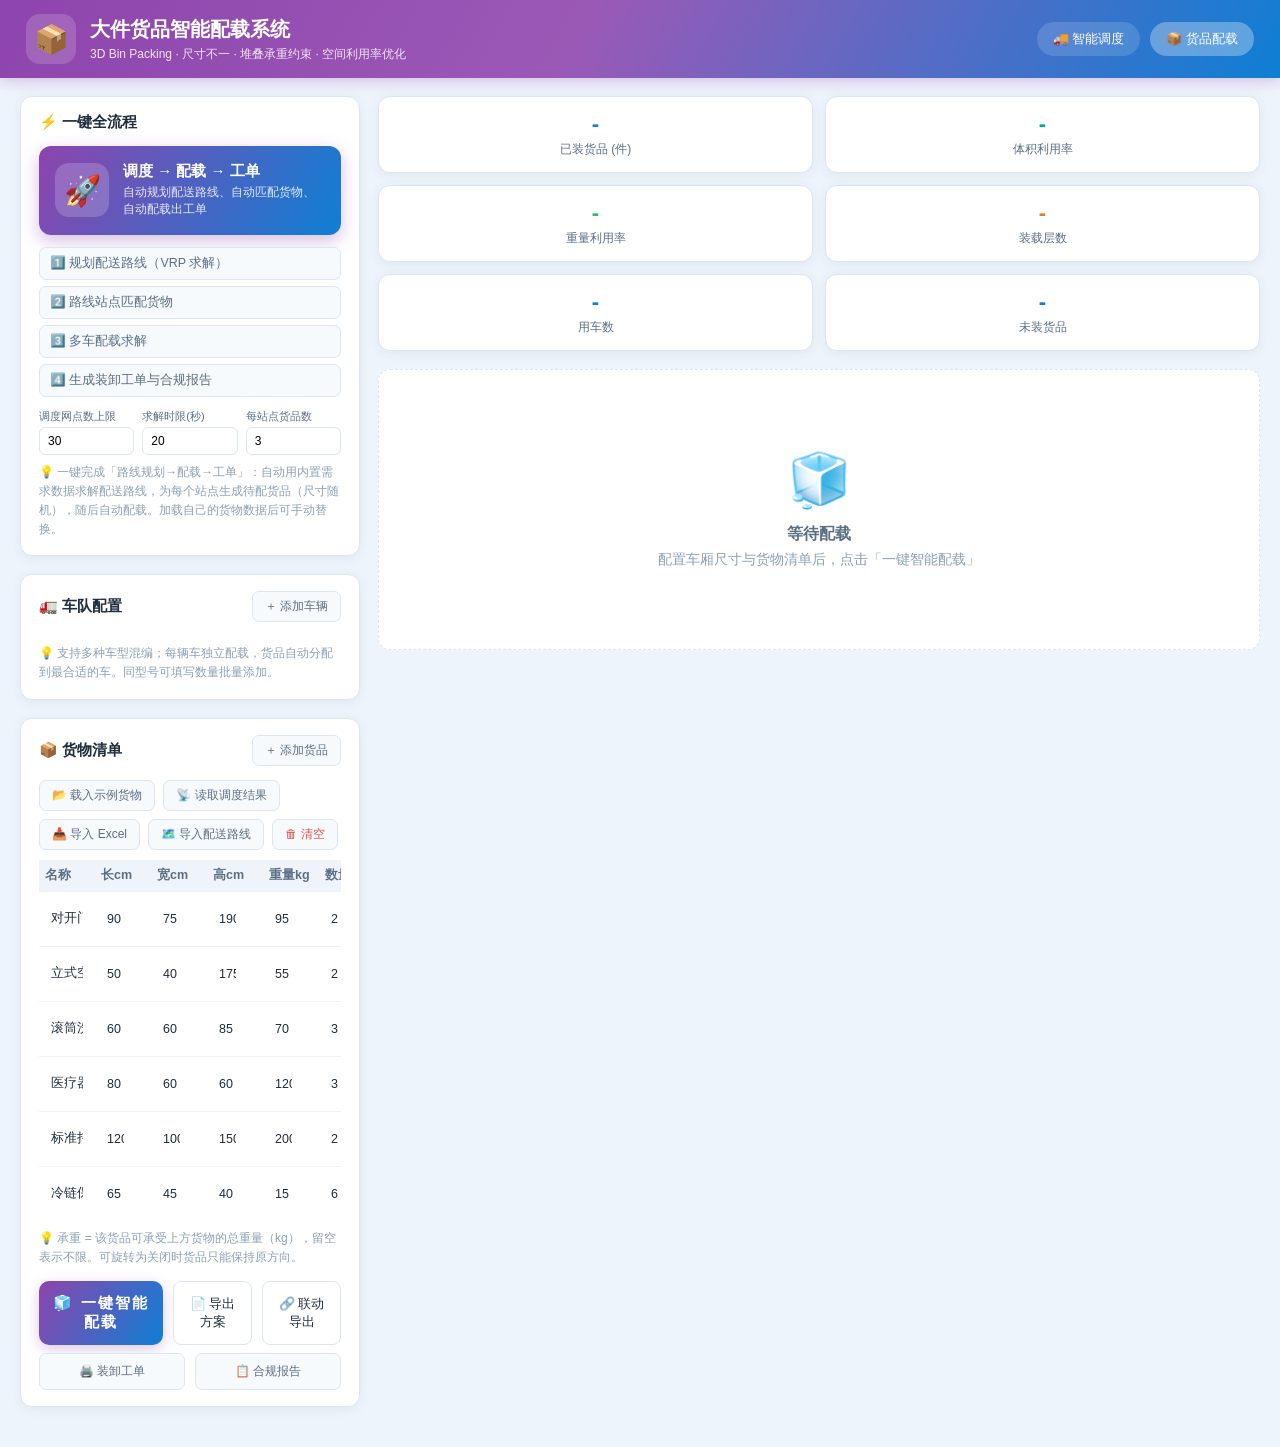
<file: cold_chain_scheduler/static/packing.html>
<!DOCTYPE html>
<html lang="zh-CN">
<head>
<meta charset="UTF-8">
<meta name="viewport" content="width=device-width, initial-scale=1.0">
<title>📦 大件货品智能配载系统</title>
<style>
:root {
  --bg: #eef4fb; --panel: #fff; --panel2: #f7fafd; --border: #dbe6f2;
  --text: #1f2d3d; --text2: #5b6f84; --text3: #8ba0b5;
  --primary: #0e7fd4; --primary2: #0b6ab0; --primary-soft: #e3f1fc;
  --accent: #00a8a8; --warn: #e6a23c; --danger: #d9534f; --ok: #2eb872;
  --radius: 12px; --shadow: 0 2px 12px rgba(24,60,100,.07);
}
* { box-sizing: border-box; margin: 0; padding: 0; }
body {
  font-family: "Segoe UI", "Microsoft YaHei", "PingFang SC", sans-serif;
  background: var(--bg); color: var(--text); font-size: 14px;
}
.topbar {
  background: linear-gradient(120deg, #8e44ad, #9b59b6 45%, #0e7fd4);
  color: #fff; padding: 14px 26px; display: flex; justify-content: space-between;
  align-items: center; box-shadow: 0 3px 14px rgba(142,68,173,.3);
  position: sticky; top: 0; z-index: 50;
}
.brand { display: flex; align-items: center; gap: 14px; }
.brand-icon {
  font-size: 28px; background: rgba(255,255,255,.16); width: 50px; height: 50px;
  border-radius: 14px; display: flex; align-items: center; justify-content: center;
}
.brand h1 { font-size: 20px; font-weight: 700; }
.brand p { font-size: 12px; opacity: .85; margin-top: 3px; }
.topbar-right { display: flex; gap: 10px; }
.nav-btn {
  background: rgba(255,255,255,.14); color: #fff; border: none;
  padding: 8px 16px; border-radius: 20px; font-size: 13px; cursor: pointer;
}
.nav-btn:hover { background: rgba(255,255,255,.25); }
.layout { display: grid; grid-template-columns: 400px 1fr; gap: 18px; padding: 18px 20px 40px; max-width: 1760px; margin: 0 auto; align-items: start; }
.sidebar { display: flex; flex-direction: column; gap: 18px; position: sticky; top: 92px; }
.content { display: flex; flex-direction: column; gap: 18px; min-width: 0; }
.card { background: var(--panel); border: 1px solid var(--border); border-radius: var(--radius); box-shadow: var(--shadow); padding: 16px 18px; }
.card-head { display: flex; justify-content: space-between; align-items: center; margin-bottom: 14px; }
.card-head h2 { font-size: 15px; font-weight: 700; }
.kpi-row { display: grid; grid-template-columns: repeat(4, 1fr); gap: 12px; }
.kpi-card { background: var(--panel); border: 1px solid var(--border); border-radius: var(--radius); box-shadow: var(--shadow); padding: 14px 12px; text-align: center; }
.kpi-num { font-size: 22px; font-weight: 800; color: var(--primary); }
.kpi-card:nth-child(2) .kpi-num { color: var(--accent); }
.kpi-card:nth-child(3) .kpi-num { color: var(--ok); }
.kpi-card:nth-child(4) .kpi-num { color: #e67e22; }
.kpi-label { font-size: 12px; color: var(--text2); margin-top: 4px; }
.param-grid { display: grid; grid-template-columns: 1fr 1fr; gap: 10px; }
.param-grid label { display: flex; flex-direction: column; gap: 4px; font-size: 12px; color: var(--text2); }
.param-grid input, .param-grid select {
  border: 1px solid var(--border); border-radius: 8px; padding: 8px 10px;
  font-size: 13px; color: var(--text); background: var(--panel2); outline: none; width: 100%;
}
.param-grid input:focus, .param-grid select:focus { border-color: var(--primary); box-shadow: 0 0 0 3px var(--primary-soft); }
.btn-primary {
  width: 100%; padding: 13px; border: none; border-radius: 10px;
  background: linear-gradient(120deg, #8e44ad, #0e7fd4); color: #fff;
  font-size: 15px; font-weight: 700; letter-spacing: 2px; cursor: pointer;
  box-shadow: 0 4px 14px rgba(142,68,173,.3); transition: .2s;
}
.btn-primary:hover { transform: translateY(-1px); }
.btn { border: 1px solid var(--border); background: var(--panel); border-radius: 8px; padding: 8px 14px; font-size: 13px; cursor: pointer; color: var(--text); }
.btn:hover { border-color: var(--primary); color: var(--primary); }
.btn-mini {
  padding: 6px 12px; font-size: 12px; border: 1px solid var(--border);
  border-radius: 7px; background: var(--panel2); cursor: pointer; color: var(--text2);
}
.btn-mini:hover { border-color: var(--primary); color: var(--primary); }
.btn-danger { border-color: #f0c4c2; color: var(--danger); }
.btn-danger:hover { background: #fdecea; }
/* 货物表格 */
.items-toolbar { display: flex; gap: 8px; margin-bottom: 10px; flex-wrap: wrap; }
table.items-table { width: 100%; border-collapse: collapse; font-size: 12.5px; }
.items-table th { text-align: left; padding: 7px 6px; background: #eef4fa; color: var(--text2); font-weight: 600; white-space: nowrap; }
.items-table td { padding: 6px; border-top: 1px solid #eef2f7; }
.items-table input {
  width: 100%; min-width: 44px; border: 1px solid transparent; border-radius: 5px;
  padding: 4px 5px; font-size: 12.5px; background: transparent; color: var(--text);
}
.items-table input:focus { border-color: var(--primary); background: #fff; outline: none; }
.items-table tr:hover td { background: #f4f9fe; }
.items-table select {
  border: 1px solid transparent; border-radius: 5px; padding: 4px 3px;
  font-size: 12px; background: transparent; color: var(--text); outline: none;
}
.items-table select:focus { border-color: var(--primary); background: #fff; }
.color-dot { display: inline-block; width: 12px; height: 12px; border-radius: 3px; vertical-align: middle; margin-right: 4px; }
/* 3D 视图 */
.viewer-wrap { position: relative; }
#viewer3d { width: 100%; height: 620px; border: 1px solid var(--border); border-radius: 10px; background: #f8fafc; display: block; }
.viewer-tabs { display: flex; gap: 6px; margin-bottom: 10px; }
.viewer-tabs button {
  border: 1px solid var(--border); background: var(--panel2); color: var(--text2);
  padding: 6px 14px; font-size: 12px; border-radius: 8px; cursor: pointer;
}
.viewer-tabs button.active { background: var(--primary); color: #fff; border-color: var(--primary); }
/* 装载清单 */
.load-list { display: grid; grid-template-columns: repeat(auto-fill, minmax(260px, 1fr)); gap: 10px; }
.load-item {
  border: 1px solid var(--border); border-radius: 9px; padding: 10px 12px;
  background: var(--panel2); font-size: 12.5px;
}
.load-item .li-head { display: flex; justify-content: space-between; font-weight: 700; margin-bottom: 6px; }
.load-item .li-dim { color: var(--text2); line-height: 1.7; }
.unpacked-box { margin-top: 14px; background: #fdf2f1; border: 1px solid #f0c4c2; border-radius: 9px; padding: 12px 14px; }
.unpacked-box h4 { color: var(--danger); font-size: 13px; margin-bottom: 8px; }
.unpacked-box .un-item { font-size: 12.5px; color: var(--text2); padding: 3px 0; }
.progress-wrap { margin-top: 12px; }
.progress-bar { height: 8px; background: var(--border); border-radius: 5px; overflow: hidden; }
.progress-fill { height: 100%; width: 0%; background: linear-gradient(90deg, #8e44ad, #0e7fd4); transition: width .4s; }
.toast {
  position: fixed; top: 86px; right: 24px; z-index: 100; background: #2c3e50;
  color: #fff; padding: 12px 20px; border-radius: 10px; font-size: 13px;
  box-shadow: 0 6px 20px rgba(0,0,0,.25); animation: slideIn .3s;
}
.toast.err { background: var(--danger); }
.toast.ok { background: var(--ok); }
@keyframes slideIn { from { transform: translateX(30px); opacity: 0; } to { none; opacity: 1; } }
.hint { font-size: 12px; color: var(--text3); margin-top: 8px; line-height: 1.6; }
/* 车队 */
.fleet-list { display: flex; flex-direction: column; gap: 10px; }
.fleet-card {
  border: 1px solid var(--border); border-radius: 9px; padding: 10px 12px;
  background: var(--panel2);
}
.fleet-card-head { display: flex; justify-content: space-between; align-items: center; margin-bottom: 8px; }
.fleet-card-head input { border: none; background: transparent; font-weight: 700; font-size: 13px; color: var(--text); width: 130px; outline: none; }
.fleet-grid { display: grid; grid-template-columns: repeat(5, 1fr); gap: 6px; }
.fleet-grid label { display: flex; flex-direction: column; gap: 3px; font-size: 11px; color: var(--text2); }
.fleet-grid input { border: 1px solid var(--border); border-radius: 6px; padding: 5px 7px; font-size: 12px; width: 100%; background: #fff; outline: none; }
/* 车辆切换 chips */
.veh-chips { display: flex; gap: 8px; flex-wrap: wrap; }
.veh-chip {
  border: 1.5px solid var(--border); background: var(--panel2); color: var(--text2);
  padding: 8px 14px; border-radius: 10px; font-size: 12.5px; cursor: pointer; transition: .15s;
}
.veh-chip.active { border-color: var(--primary); background: var(--primary); color: #fff; }
.veh-chip small { display: block; font-size: 10.5px; opacity: .8; margin-top: 2px; }
.veh-chip .chip-bad { color: var(--warn); font-weight: 700; }
/* 装卸顺序 */
.order-head { display: flex; gap: 20px; margin-bottom: 12px; font-size: 12px; color: var(--text2); }
.order-legend { display: flex; align-items: center; gap: 6px; }
.ol-dot { width: 12px; height: 12px; border-radius: 3px; display: inline-block; }
.order-cols { display: grid; grid-template-columns: 1fr 1fr; gap: 18px; }
.order-col h4 { font-size: 13px; color: var(--text); margin-bottom: 8px; }
.order-list { list-style: none; counter-reset: step; max-height: 420px; overflow: auto; }
.order-list li {
  counter-increment: step; position: relative; padding: 7px 10px 7px 38px;
  border: 1px solid var(--border); border-radius: 7px; margin-bottom: 6px;
  font-size: 12.5px; background: #fff;
}
.order-list li::before {
  content: counter(step); position: absolute; left: 10px; top: 50%;
  transform: translateY(-50%); width: 20px; height: 20px; border-radius: 50%;
  background: var(--primary); color: #fff; font-size: 11px; font-weight: 700;
  display: flex; align-items: center; justify-content: center;
}
.order-col:nth-child(2) .order-list li::before { background: #e67e22; }
.order-list li .o-dim { color: var(--text3); font-size: 11px; }
#emptyState { text-align: center; padding: 80px 20px; color: var(--text3); background: var(--panel); border: 1px dashed var(--border); border-radius: var(--radius); }
/* 一键全流程 */
.btn-flow {
  width: 100%; border: none; border-radius: 12px; padding: 16px;
  background: linear-gradient(120deg, #8e44ad, #0e7fd4); color: #fff;
  display: flex; align-items: center; gap: 14px; cursor: pointer;
  box-shadow: 0 6px 18px rgba(142,68,173,.35); transition: .2s; text-align: left;
}
.btn-flow:hover { transform: translateY(-2px); box-shadow: 0 10px 26px rgba(142,68,173,.45); }
.flow-icon { font-size: 30px; background: rgba(255,255,255,.18); width: 54px; height: 54px; border-radius: 14px; display: flex; align-items: center; justify-content: center; flex-shrink: 0; }
.flow-text b { display: block; font-size: 15px; margin-bottom: 3px; }
.flow-text small { font-size: 11.5px; opacity: .85; line-height: 1.5; display: block; }
.flow-steps { margin-top: 12px; display: flex; flex-direction: column; gap: 6px; }
.flow-step { font-size: 12.5px; color: var(--text2); padding: 7px 10px; border: 1px solid var(--border); border-radius: 7px; background: var(--panel2); }
.flow-step.done { border-color: #b8e6c9; background: #eefaf2; color: #1e8e4e; }
.flow-step.active { border-color: var(--primary); background: var(--primary-soft); color: var(--primary); font-weight: 700; }
.flow-params { display: grid; grid-template-columns: 1fr 1fr 1fr; gap: 8px; margin-top: 12px; }
.flow-params label { display: flex; flex-direction: column; gap: 3px; font-size: 11px; color: var(--text2); }
.flow-params input { border: 1px solid var(--border); border-radius: 6px; padding: 6px 8px; font-size: 12px; width: 100%; background: #fff; outline: none; }
.empty-icon { font-size: 52px; margin-bottom: 12px; }
@media (max-width: 1280px) { .layout { grid-template-columns: 340px 1fr; } .kpi-row { grid-template-columns: repeat(2, 1fr); } }
@media (max-width: 960px) { .layout { grid-template-columns: 1fr; } .sidebar { position: static; } }
</style>
</head>
<body>

<header class="topbar">
  <div class="brand">
    <div class="brand-icon">📦</div>
    <div>
      <h1>大件货品智能配载系统</h1>
      <p>3D Bin Packing · 尺寸不一 · 堆叠承重约束 · 空间利用率优化</p>
    </div>
  </div>
  <div class="topbar-right">
    <button class="nav-btn" onclick="location.href='index.html'">🚚 智能调度</button>
    <button class="nav-btn" onclick="location.href='packing.html'" style="background:rgba(255,255,255,.3)">📦 货品配载</button>
  </div>
</header>

<main class="layout">
  <!-- 左侧：配置 -->
  <aside class="sidebar">
    <!-- 一键全流程 -->
    <section class="card" id="flowCard">
      <div class="card-head"><h2>⚡ 一键全流程</h2></div>
      <button class="btn-flow" id="fullFlowBtn">
        <span class="flow-icon">🚀</span>
        <span class="flow-text">
          <b>调度 → 配载 → 工单</b>
          <small>自动规划配送路线、自动匹配货物、自动配载出工单</small>
        </span>
      </button>
      <div class="flow-steps" id="flowSteps" hidden>
        <div class="flow-step" data-step="1">1️⃣ 规划配送路线（VRP 求解）</div>
        <div class="flow-step" data-step="2">2️⃣ 路线站点匹配货物</div>
        <div class="flow-step" data-step="3">3️⃣ 多车配载求解</div>
        <div class="flow-step" data-step="4">4️⃣ 生成装卸工单与合规报告</div>
      </div>
      <div class="flow-params">
        <label>调度网点数上限
          <input type="number" id="flowMaxNodes" value="30" min="5" max="206">
        </label>
        <label>求解时限(秒)
          <input type="number" id="flowTimeLimit" value="20" min="3" max="120">
        </label>
        <label>每站点货品数
          <input type="number" id="flowItemsPerStop" value="3" min="1" max="20">
        </label>
      </div>
      <p class="hint">💡 一键完成「路线规划→配载→工单」：自动用内置需求数据求解配送路线，为每个站点生成待配货品（尺寸随机），随后自动配载。加载自己的货物数据后可手动替换。</p>
    </section>

    <!-- 车队配置 -->
    <section class="card">
      <div class="card-head">
        <h2>🚛 车队配置</h2>
        <button class="btn-mini" id="addVehicleBtn">＋ 添加车辆</button>
      </div>
      <div id="fleetList" class="fleet-list"></div>
      <p class="hint">💡 支持多种车型混编；每辆车独立配载，货品自动分配到最合适的车。同型号可填写数量批量添加。</p>
    </section>

    <!-- 货物清单 -->
    <section class="card">
      <div class="card-head">
        <h2>📦 货物清单</h2>
        <button class="btn-mini" id="addItemBtn">＋ 添加货品</button>
      </div>
      <div class="items-toolbar">
        <button class="btn-mini" id="loadDemoItems">📂 载入示例货物</button>
        <button class="btn-mini" id="loadFromStoreBtn" title="读取调度页保存的配送路线（浏览器本地共享，免导出 JSON）">📡 读取调度结果</button>
        <button class="btn-mini" id="importExcelBtn">📥 导入 Excel</button>
        <button class="btn-mini" id="importRouteBtn" title="从调度模块导出路线 JSON 导入">🗺️ 导入配送路线</button>
        <button class="btn-mini" id="clearItemsBtn" style="color:#d9534f">🗑 清空</button>
        <input type="file" id="excelFile" accept=".xlsx,.xls" hidden>
        <input type="file" id="routeFile" accept=".json" hidden>
      </div>
      <div style="max-height:420px;overflow:auto">
        <table class="items-table" id="itemsTable">
          <thead>
            <tr>
              <th style="width:13%">名称</th>
              <th style="width:8%">长cm</th>
              <th style="width:8%">宽cm</th>
              <th style="width:8%">高cm</th>
              <th style="width:8%">重量kg</th>
              <th style="width:6%">数量</th>
              <th style="width:7%">可旋转</th>
              <th style="width:9%">承重kg</th>
              <th style="width:12%">配送站点</th>
              <th style="width:9%">温层</th>
              <th style="width:8%"></th>
            </tr>
          </thead>
          <tbody id="itemsBody"></tbody>
        </table>
      </div>
      <p class="hint">💡 承重 = 该货品可承受上方货物的总重量（kg），留空表示不限。可旋转为关闭时货品只能保持原方向。</p>
      <div style="display:flex;gap:10px;margin-top:14px">
        <button class="btn-primary" id="packBtn" style="flex:2">🧊 一键智能配载</button>
        <button class="btn" id="exportCsvBtn" style="flex:1">📄 导出方案</button>
        <button class="btn" id="exportJsonBtn" style="flex:1" title="导出 JSON 供调度模块联动">🔗 联动导出</button>
      </div>
      <div style="display:flex;gap:10px;margin-top:8px">
        <button class="btn-mini" id="printWorkBtn" style="flex:1;padding:9px" title="生成司机装卸工单并打印">🖨️ 装卸工单</button>
        <button class="btn-mini" id="complianceBtn" style="flex:1;padding:9px" title="重心/偏载合规校验报告">📋 合规报告</button>
      </div>
      <div class="progress-wrap" id="progressWrap" hidden>
        <div class="progress-bar"><div class="progress-fill" id="progressFill"></div></div>
        <span id="progressText">正在配载...</span>
      </div>
    </section>
  </aside>

    <!-- 右侧：结果 -->
  <section class="content">
    <section class="kpi-row" id="kpiRow" hidden>
      <div class="kpi-card"><div class="kpi-num" id="kPacked">-</div><div class="kpi-label">已装货品 (件)</div></div>
      <div class="kpi-card"><div class="kpi-num" id="kVolRate">-</div><div class="kpi-label">体积利用率</div></div>
      <div class="kpi-card"><div class="kpi-num" id="kWtRate">-</div><div class="kpi-label">重量利用率</div></div>
      <div class="kpi-card"><div class="kpi-num" id="kLayers">-</div><div class="kpi-label">装载层数</div></div>
      <div class="kpi-card"><div class="kpi-num" id="kVehUsed">-</div><div class="kpi-label">用车数</div></div>
      <div class="kpi-card"><div class="kpi-num" id="kUnpacked">-</div><div class="kpi-label">未装货品</div></div>
    </section>

    <!-- 车辆切换 -->
    <section class="card" id="vehSwitchCard" hidden>
      <div class="card-head"><h2>🚛 车辆装载概览</h2></div>
      <div id="vehChips" class="veh-chips"></div>
    </section>

    <section class="card" id="viewerCard" hidden>
      <div class="card-head">
        <h2>🧊 配载 3D 视图 <span id="viewTitle" style="font-size:12px;color:#8ba0b5"></span></h2>
        <div class="viewer-tabs">
          <button class="active" id="tab3d">🎲 3D 视图</button>
          <button id="tabList">📋 装载清单</button>
          <button id="tabOrder">🔢 装卸顺序</button>
        </div>
      </div>
      <div class="viewer-wrap" id="viewer3dWrap">
        <canvas id="viewer3d"></canvas>
      </div>
      <div id="loadListWrap" hidden>
        <div class="load-list" id="loadList"></div>
      </div>
      <div id="orderWrap" hidden>
        <div class="order-head">
          <span class="order-legend"><span class="ol-dot" style="background:#0e7fd4"></span>装车顺序（先装先放）</span>
          <span class="order-legend"><span class="ol-dot" style="background:#e67e22"></span>卸货顺序（后装先卸）</span>
        </div>
        <div class="order-cols">
          <div class="order-col">
            <h4>🚚 装车顺序</h4>
            <ol id="loadOrderList" class="order-list"></ol>
          </div>
          <div class="order-col">
            <h4>📦 卸货顺序（后装先卸）</h4>
            <ol id="unloadOrderList" class="order-list"></ol>
          </div>
        </div>
      </div>
      <div class="unpacked-box" id="unpackedBox" hidden>
        <h4>⚠️ 以下货品所有车辆均无法装入，建议增加车辆或调整车型</h4>
        <div id="unpackedList"></div>
      </div>
    </section>

    <section class="empty-state" id="emptyState">
      <div class="empty-icon">🧊</div>
      <h3 style="color:#5b6f84;margin-bottom:6px">等待配载</h3>
      <p>配置车厢尺寸与货物清单后，点击「一键智能配载」</p>
    </section>
  </section>
</main>

<div class="toast" id="toast" hidden></div>

<!-- 配载求解引擎（普通 script，挂载全局 PackingSolver） -->
<script src="packing_solver.js"></script>
<!-- Order 统一数据模型（跨页面共享：调度页求解结果直读） -->
<script src="order_model.js"></script>
<!-- 调度求解引擎（一键全流程用） -->
<script src="vrp_solver.js"></script>
<!-- SheetJS：Excel 货物清单导入 -->
<script src="https://cdn.sheetjs.com/xlsx-0.20.2/package/dist/xlsx.full.min.js"></script>

<!-- Three.js ES Module -->
<script type="importmap">
{
  "imports": {
    "three": "./lib/three/three.module.min.js",
    "three/addons/": "./lib/three/"
  }
}
</script>
<script type="module" src="packing_app.js"></script>
</body>
</html>
</file>
